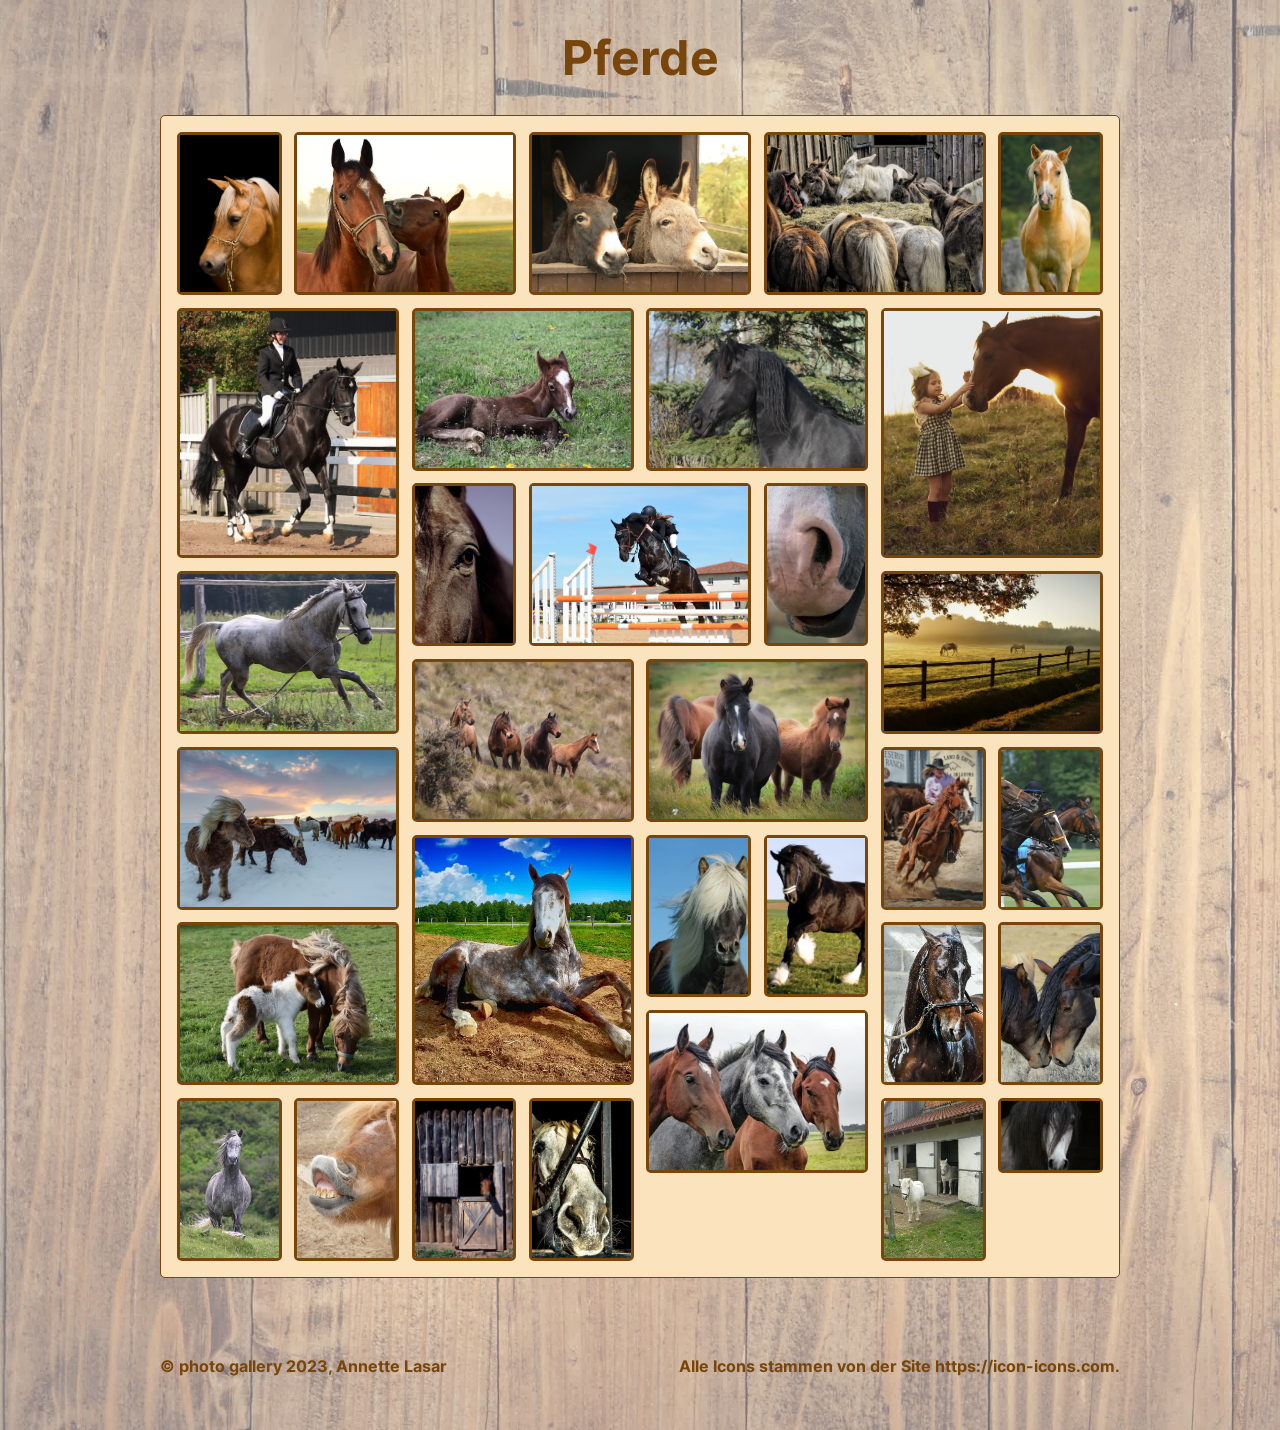
<file: index.html>
<!DOCTYPE html>
<html lang="de">
  <head>
    <meta charset="UTF-8" />
    <meta name="viewport" content="width=device-width, initial-scale=1.0" />
    <title>Fotogalerie</title>
    <link
      rel="icon"
      type="image/png"
      sizes="16x16"
      href="../assets/photo_album.svg"
    />
    <link rel="stylesheet" href="./css/reset_stylesheet.css" />
    <link rel="stylesheet" href="./css/fonts.css">
    <link rel="stylesheet" href="./css/style.css" />
    <script src="./javascript/data.js"></script>
    <script src="./javascript/script.js"></script>
    <script src="./javascript/templates.js"></script>
  </head>
  <body onload="renderMyPictures()">
    <main>
      <div id="dialog-bg" class="dialog-bg d-none"></div>
      <h1>Pferde</h1>
      <section id="gallery"></section>
    </main>

    <footer>
      <p>
        © photo gallery 2023, <span class="forced_break">Annette Lasar</span>
      </p>
      <p>
        Alle Icons stammen von der Site
        <a href="https://icon-icons.com/">https://icon-icons.com.</a>
      </p>
    </footer>
  </body>
</html>
</file>
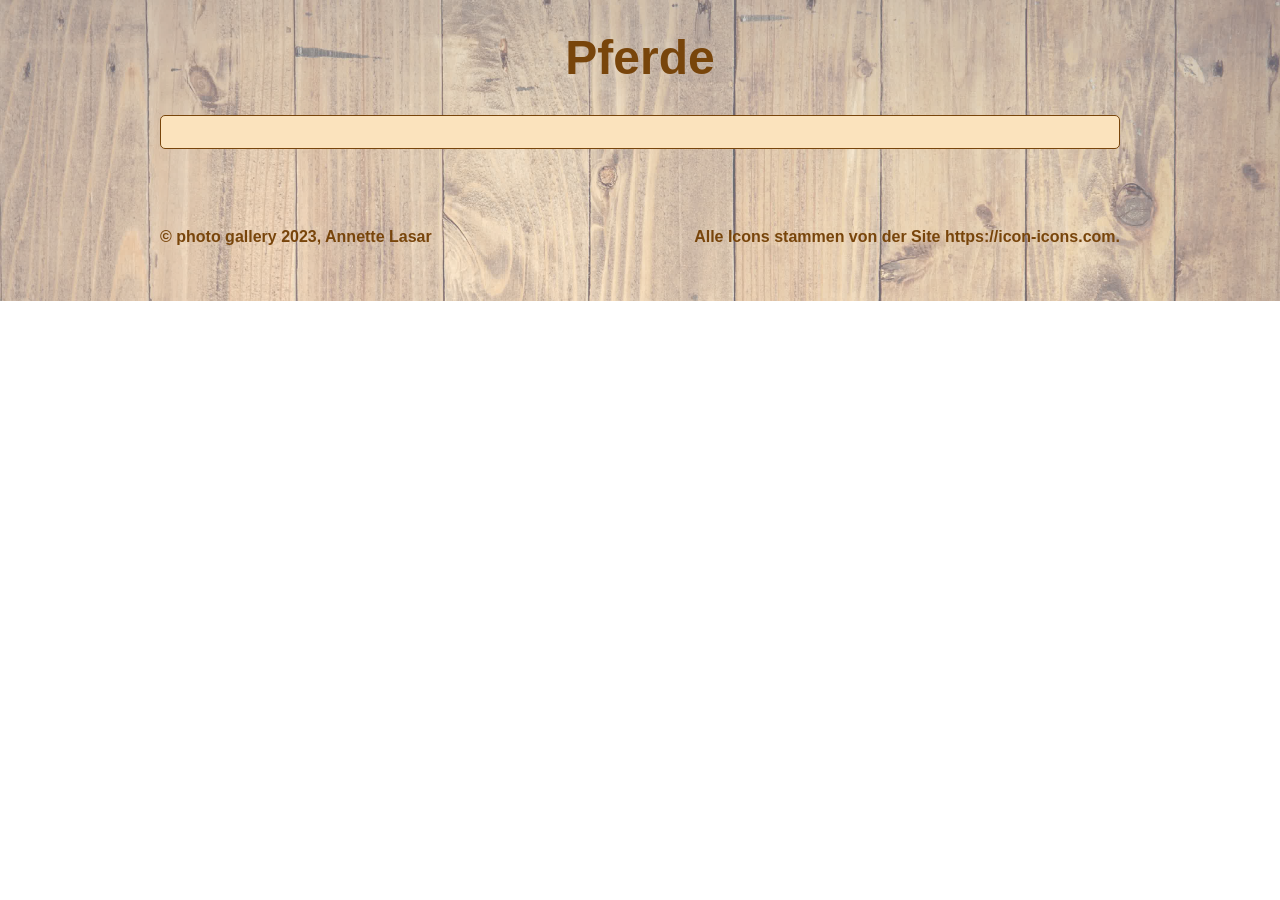
<file: html/index.html>
<!DOCTYPE html>
<html lang="de">
  <head>
    <meta charset="UTF-8" />
    <meta name="viewport" content="width=device-width, initial-scale=1.0" />
    <title>Fotogalerie</title>
    <link
      rel="icon"
      type="image/png"
      sizes="16x16"
      href="../assets/photo_album.svg"
    />
    <link rel="stylesheet" href="../css/reset_stylesheet.css" />
    <link rel="stylesheet" href="../css/style.css" />
    <script src="../javascript/script.js"></script>
  </head>
  <body onload="renderMyPictures()">
    <main>
      <div id="dialog-bg" class="dialog-bg d-none"></div>
      <h1>Pferde</h1>
      <section id="gallery"></section>
    </main>

    <footer>
      <p>© photo gallery 2023, <span class="forced_break">Annette Lasar</span> </p>
      <p>
        Alle Icons stammen von der Site
        <a href="https://icon-icons.com/">https://icon-icons.com.</a>
      </p>
    </footer>
  </body>
</html>
</file>
<file: css/fonts.css>
/* ---------------------------------------------------------
font: inter
---------------------------------------------------------- */
/* inter-100 - latin_latin-ext */
@font-face {
  font-display: swap; /* Check https://developer.mozilla.org/en-US/docs/Web/CSS/@font-face/font-display for other options. */
  font-family: 'Inter';
  font-style: normal;
  font-weight: 100;
  src: url('../fonts/inter-v12-latin_latin-ext-100.woff2') format('woff2'); /* Chrome 36+, Opera 23+, Firefox 39+, Safari 12+, iOS 10+ */
}
/* inter-200 - latin_latin-ext */
@font-face {
  font-display: swap; /* Check https://developer.mozilla.org/en-US/docs/Web/CSS/@font-face/font-display for other options. */
  font-family: 'Inter';
  font-style: normal;
  font-weight: 200;
  src: url('../fonts/inter-v12-latin_latin-ext-200.woff2') format('woff2'); /* Chrome 36+, Opera 23+, Firefox 39+, Safari 12+, iOS 10+ */
}
/* inter-300 - latin_latin-ext */
@font-face {
  font-display: swap; /* Check https://developer.mozilla.org/en-US/docs/Web/CSS/@font-face/font-display for other options. */
  font-family: 'Inter';
  font-style: normal;
  font-weight: 300;
  src: url('../fonts/inter-v12-latin_latin-ext-300.woff2') format('woff2'); /* Chrome 36+, Opera 23+, Firefox 39+, Safari 12+, iOS 10+ */
}
/* inter-regular - latin_latin-ext */
@font-face {
  font-display: swap; /* Check https://developer.mozilla.org/en-US/docs/Web/CSS/@font-face/font-display for other options. */
  font-family: 'Inter';
  font-style: normal;
  font-weight: 400;
  src: url('../fonts/inter-v12-latin_latin-ext-regular.woff2') format('woff2'); /* Chrome 36+, Opera 23+, Firefox 39+, Safari 12+, iOS 10+ */
}
/* inter-500 - latin_latin-ext */
@font-face {
  font-display: swap; /* Check https://developer.mozilla.org/en-US/docs/Web/CSS/@font-face/font-display for other options. */
  font-family: 'Inter';
  font-style: normal;
  font-weight: 500;
  src: url('../fonts/inter-v12-latin_latin-ext-500.woff2') format('woff2'); /* Chrome 36+, Opera 23+, Firefox 39+, Safari 12+, iOS 10+ */
}
/* inter-600 - latin_latin-ext */
@font-face {
  font-display: swap; /* Check https://developer.mozilla.org/en-US/docs/Web/CSS/@font-face/font-display for other options. */
  font-family: 'Inter';
  font-style: normal;
  font-weight: 600;
  src: url('../fonts/inter-v12-latin_latin-ext-600.woff2') format('woff2'); /* Chrome 36+, Opera 23+, Firefox 39+, Safari 12+, iOS 10+ */
}
/* inter-700 - latin_latin-ext */
@font-face {
  font-display: swap; /* Check https://developer.mozilla.org/en-US/docs/Web/CSS/@font-face/font-display for other options. */
  font-family: 'Inter';
  font-style: normal;
  font-weight: 700;
  src: url('../fonts/inter-v12-latin_latin-ext-700.woff2') format('woff2'); /* Chrome 36+, Opera 23+, Firefox 39+, Safari 12+, iOS 10+ */
}
/* inter-800 - latin_latin-ext */
@font-face {
  font-display: swap; /* Check https://developer.mozilla.org/en-US/docs/Web/CSS/@font-face/font-display for other options. */
  font-family: 'Inter';
  font-style: normal;
  font-weight: 800;
  src: url('../fonts/inter-v12-latin_latin-ext-800.woff2') format('woff2'); /* Chrome 36+, Opera 23+, Firefox 39+, Safari 12+, iOS 10+ */
}
/* inter-900 - latin_latin-ext */
@font-face {
  font-display: swap; /* Check https://developer.mozilla.org/en-US/docs/Web/CSS/@font-face/font-display for other options. */
  font-family: 'Inter';
  font-style: normal;
  font-weight: 900;
  src: url('../fonts/inter-v12-latin_latin-ext-900.woff2') format('woff2'); /* Chrome 36+, Opera 23+, Firefox 39+, Safari 12+, iOS 10+ */
}
</file>
<file: css/style.css>
/* ============================================================
stylesheet for photogallery
Author: Annette Lasar
Date: July 2023
=========================================================== */

/* ---------------------------------------------------------
general styles
---------------------------------------------------------- */
:root {
  --beige: #fbe3bd;
  --maroon: #78450b;
  --white: #ffffff;
  --black: #000000;
}

html {
  position: relative;
  scroll-behavior: smooth;
}

body {
  font-family: 'Inter', sans-serif;
}

body::before {
  content: '';
  display: block;
  position: absolute;
  left: 0;
  top: 0;
  z-index: -1;
  width: 100%;
  height: 100%;
  opacity: 0.6;
  background-image: url('../assets/img/wooden_wall.jpg');
  background-repeat: no-repeat;
  background-size: cover;
}

img {
  max-width: 100%;
  width: 100%;
  height: 100%;
  object-fit: cover;
  object-position: center;
}

main {
  max-width: 960px;
  margin: 0 auto 4em;
}

.dialog-bg {
  background-color: var(--black);
  z-index: 2;
  position: fixed;
  top: 0;
  right: 0;
  bottom: 0;
  left: 0;
}

.photo-box {
  max-width: 960px;
  position: relative;
  display: flex;
  flex-direction: column;
  align-items: center;
  margin: 10vh auto;
  height: 80vh;
}

.photo-box figure {
  height: 100%;
  width: auto;
  position: relative;
}

.photo-box figure img {
  width: auto;
  position: relative;
  object-fit: contain;
  display: flex;
  margin: 0 auto;
}

.photo-box figcaption {
  position: absolute;
  right: 0;
  bottom: 8px;
  left: 0;
  text-align: center;
  font-size: 1rem;
  color: var(--white);
}

#gallery {
  padding: 1em;
  display: grid;
  gap: 0.8em;
  grid-template-columns: repeat(auto-fit, minmax(100px, 1fr));
  grid-auto-rows: 75px;
  grid-auto-flow: dense;
  background-color: var(--beige);
  border: var(--maroon) 1px solid;
  border-radius: 5px;
}

#gallery figure {
  position: relative;
  border: var(--maroon) 3px solid;
  border-radius: 5px;
  cursor: pointer;
}

.vertical {
  grid-row: span 2;
}

.horizontal {
  grid-column: span 2;
  grid-row: span 2;
}

.big {
  grid-row: span 3;
  grid-column: span 2;
}

footer {
  max-width: 960px;
  margin: 2em auto;
  padding: 1em;
}

footer p {
  margin: 0 0 0.5em 0;
  color: var(--maroon);
  font-weight: 700;
  text-align: center;
}

footer a {
  color: var(--maroon);
  text-decoration: none;
  font-weight: 700;
}

.forced_break {
  content: '\a';
  white-space: pre;
}

.d-none {
  display: none;
}

.close-button {
  position: absolute;
  z-index: 10;
  top: 12px;
  right: 12px;
  border: none;
  background-color: transparent;
}

.close-button img {
  width: 32px;
  cursor: pointer;
  filter: brightness(0) invert(0.2);
  transition: 1s ease;
}

.close-button img:hover {
  filter: brightness(0) invert(1);
}

.arrows {
  padding: 0 1em;
  display: flex;
  justify-content: space-between;
  position: absolute;
  right: 0;
  bottom: 50%;
  left: 0;
}

.arrows button {
  border: none;
  background-color: transparent;
}

.arrows button img {
  width: 48px;
  filter: brightness(0) invert(0.2);
  transition: 1s ease;
  cursor: pointer;
}

.arrows button img:hover {
  filter: brightness(0) invert(1);
}

/* --------------------------------------------------------
typography
------------------------------------------------------------ */
h1 {
  margin: 0.7em 0;
  font-size: 3rem;
  font-weight: 700;
  text-align: center;
  color: var(--maroon);
}

/* ===========================================================
Media queries
=========================================================== */
/* ----------------------------------------------------------
breakpoint: 53em
------------------------------------------------------------*/
@media (min-width: 53em) {
  footer {
    display: flex;
    justify-content: space-between;
  }
}
</file>
